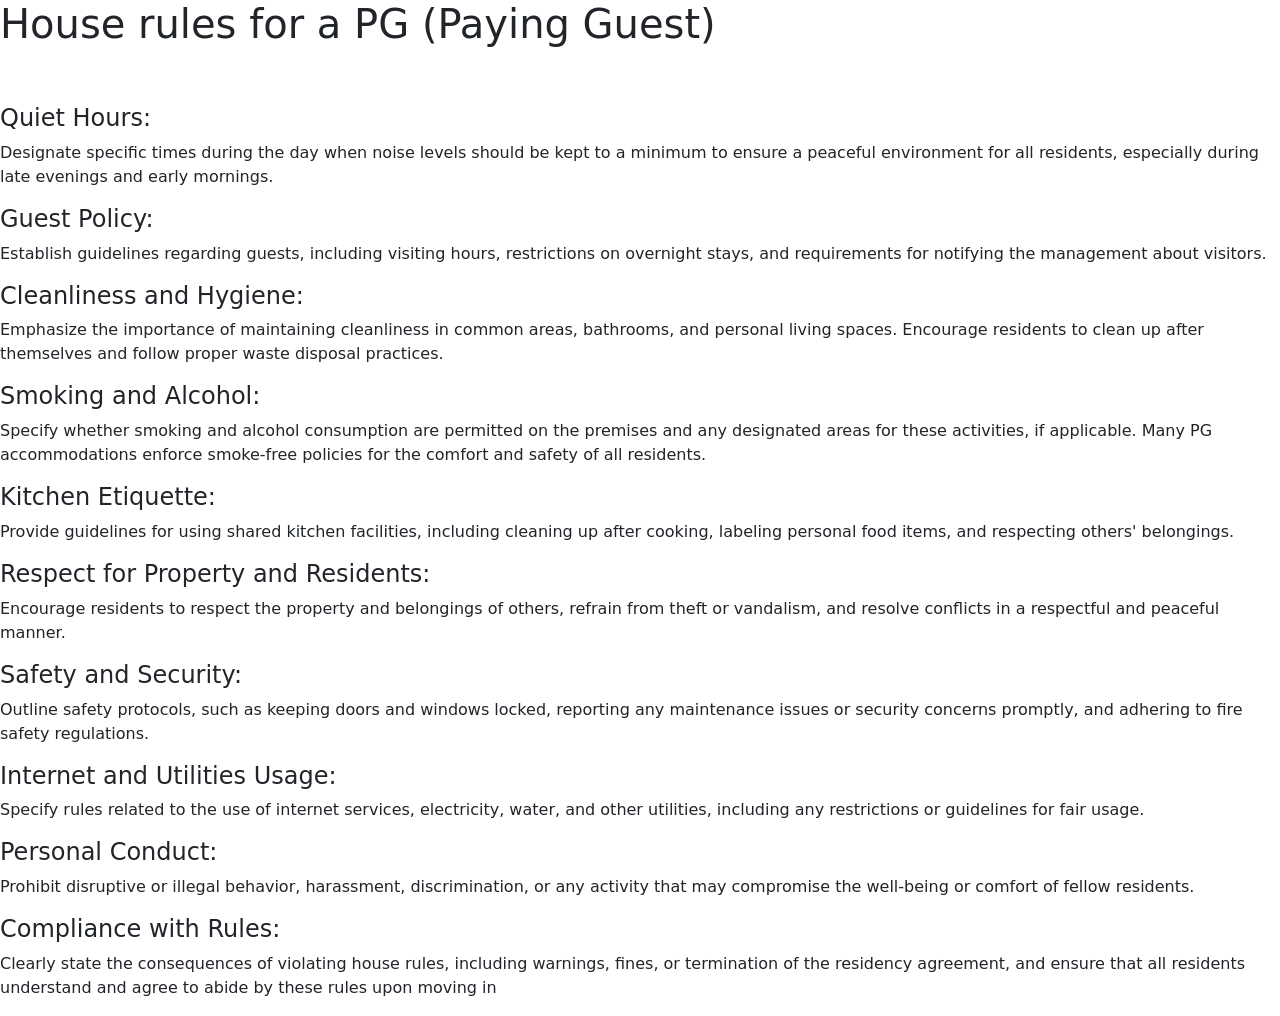
<file: templates/rules.html>
<!DOCTYPE html>
<html lang="en">

<head>
    <meta charset="UTF-8">
    <meta name="viewport" content="width=device-width, initial-scale=1.0">
    <title>Document</title>
    <link rel="stylesheet" href="/static/bootstrap-5.3.3-dist/css/bootstrap.min.css">
    <link rel="stylesheet" href="/static/css/style.css">
</head>

<body>
    <h1> House rules for a PG (Paying Guest) </h1><br><br>

    <h4>Quiet Hours: </h4>
    <p>Designate specific times during the day when noise levels should be kept to a
        minimum to ensure a peaceful environment for all residents, especially during late evenings and
        early mornings.</p>

    <h4>Guest Policy: </h4>
    <p>Establish guidelines regarding guests, including visiting hours,
        restrictions on overnight stays, and requirements for notifying the management about visitors.</p>

    <h4>Cleanliness and Hygiene:</h4>
    <p> Emphasize the importance of maintaining cleanliness in
        common areas, bathrooms, and personal living spaces. Encourage residents to clean up after
        themselves and follow proper waste disposal practices.</p>

    <h4>Smoking and Alcohol:</h4>
    <p> Specify whether smoking and alcohol consumption are permitted
        on the premises and any designated areas for these activities, if applicable. Many PG
        accommodations enforce smoke-free policies for the comfort and safety of all residents.</p>

    <h4>Kitchen Etiquette:</h4>
    <p> Provide guidelines for using shared kitchen facilities, including cleaning up after cooking,
        labeling personal food items, and respecting others' belongings.</p>

    <h4>Respect for Property and Residents:</h4>
    <p> Encourage residents to respect the property and belongings of others,
        refrain from theft or vandalism, and resolve conflicts in a respectful and peaceful manner.</p>

    <h4>Safety and Security:</h4>
    <p>Outline safety protocols, such as keeping doors and windows locked, reporting any
        maintenance issues or security concerns promptly, and adhering to fire safety regulations.</p>

    <h4>Internet and Utilities Usage:</h4>
    <p> Specify rules related to the use of internet services, electricity,
        water, and other utilities, including any restrictions or guidelines for fair usage.</p>

    <h4>Personal Conduct:</h4>
    <p> Prohibit disruptive or illegal behavior, harassment, discrimination, or any
        activity that may compromise the well-being or comfort of fellow residents.</p>

    <h4>Compliance with Rules: </h4>
    <p>Clearly state the consequences of violating house rules, including
        warnings, fines, or termination of the residency agreement, and ensure that all residents
        understand and agree to abide by these rules upon moving in</p>
</body>

</html>
</file>
<file: static/css/style.css>
*{
    margin:0;
    padding:0;
    box-sizing:border-box;
    
}
/*-----------variables----------------*/
@font-face {
    font-family: wed;
    src: url(fonts/WeddingdayPersonalUseRegular-1Gvo0.ttf);
}
@font-face {
    font-family: azonia;
    src: url(fonts/Azonix-1VB0.otf);
}
@font-face {
    font-family: autumn;
    src: url(fonts/AutumnFlowers-9YVZK.otf);
}

@font-face {
    font-family: king;
    src: url(fonts/KingsmanDemo-1GVgg.ttf);
}

@font-face {
    font-family: play;
    src: url(fonts/PlayfairDisplay-Regular.ttf);
}

:root{
    --color1:#46211A;
    --color2:#9e908d;
    --color3:#73605B;
    --color4:#BBA095;
    --color5:#B3A398;
    --color6:#AD9E9D;
    --color7:#8B8998;
    --color8:#35394D;
    --color9:#E7E2E2;
    --color10:#EFDCCC;
    --color11:#D1B7A1;
}
.container-fluid
{
    max-width: 1440px;
}
/*---------------nav-----------------*/
nav{
    position: sticky;
    top:0px;
    z-index:1;
 }
 .nav_bar{
    display:flex;
    justify-content:space-between;
    flex-wrap:wrap;
    background-color:var(--color8);
}   
.main_logo{
    margin:2px 10px;
}
.logo{
    padding: 0px 35px;
}
.site_name{
    font-family:azonia;
    font-size: 20px;
    color: var(--color2);
}
.links{
    margin: 20px 0px;
}
ul{
    list-style: none;
}
li{
    display: inline-block;
}
.a{
    text-decoration:none;
    color: var(--color2);
    padding:5px 20px;
    margin:0px 20px;
    font-family:Arial Rounded MT Bold;
    font-size: 25px;
}
.a_main{
    text-decoration:none;   
    color:var(--color4);
    padding:5px 20px;
    margin:0px 20px;
    font-family:Arial Rounded MT Bold;
    font-size: 25px;
}
.a:hover,.a_main:hover{
    color:var(--color4);
}



/*------------image section-------------*/  
.image{
    overflow: hidden; 
}
.image img{
    height: 100%;
    width:100%;
}
.image_text{
    position: absolute;
    top:300px;
    text-align: center;
    opacity:0.9;
    font-family:autumn;
    font-size: 55px;
    color: var(--color1);
}
/*-----------side_image-----------*/
.side_image_section{
    transition:background-color 1s ease;
}
.side_image_section:hover{
    background-color: var(--color6);
}
.side_image{
    overflow: hidden;
    margin:80px 20px;
    border-radius: 20px;
   border: solid var(--color8) 3px;
   transition: transform 2s;
}
.side_image:hover{
    transform: scale(1.05);
}
.side_image img{
    height: 100%;
    width: 100%;
}
.side_writing{  
    margin:80px 0px;
    padding: 10px;
}
.heading{
    font-family:king;
    font-size: 50px;
    color:white ;
}
.content_heading{
    font-size:30px;
    font-family:play;
    color: white;
    text-align:justify;
}
.demo{
	border:solid  black 1px;
}
/*------------chat_with_landlord---------*/
.side_chat_landord{
    transition: background-color 1s ease;
}
.side_chat_landord:hover{
    background-color:var(--color6);
}
.side_chat_landord_image{
    overflow: hidden;
    margin:80px 20px;
    border-radius: 20px;
   border: solid var(--color8) 3px;
   transition: transform 2s;
}
.side_chat_landord_image:hover{
    transform: scale(1.105);
}
.side_chat_landord_image img{
    height:100%;
    width:100%;
}   
.side_lanlord_chating{
    margin:80px 0px;
    padding: 10px;
}
/*------steps_to_follow---------*/
.steps_mainheading{
    font-size: 45px;
    font-family: Arial Rounded MT Bold  ;
    text-align: center;
    margin: 30px;
}
.steps_heading{
    font-size: 60px;
    font-family:play;
}
.steps_subheading{
    font-size:40px;
    font-family: king;
}
.steps_content{
    
     font-size:20px;
    font-family:play;
    text-align: justify;
}
.steps{
    height: 450px;
    padding:40px;
    margin: 20px;
    background-image:linear-gradient(to bottom ,var(--color6),70%, var(--color1));
    color:white;
     transition:box-shadow 1s;
     border-radius: 50px;

}
.steps:hover{
    box-shadow: 5px -5px 5px var(--color8);
}
/*----city photo----*/
.city{
    position: relative;
    margin-bottom: 20px;
}
.cityimg{
    overflow: hidden;
    height: 250px;
    transition: .5s;
}
.cityimg img{
    height: 100%;
    width: 100%;
}
.citynm{
   position: absolute; 
   top: 40%;
   left: 30%;
   opacity: 0;
   transition: .5s;
   font-size: 50px;
   font-family: king;
   color: black;
}
.citynmpune{
    position: absolute; 
    top: 40%;
    left: 35%;
    opacity: 0;
    transition: .5s;
    font-size: 50px;
    font-family: king;
    color: black;
 }

.city:hover .cityimg{
    opacity: 0.4;
}
.city:hover .citynm, .city:hover .citynmpune{
    opacity: 1;
   
}
/*--------------room-----------*/
.room{
    overflow: hidden;
    height: 300px;
    padding: 20px;
    transition: transform 2s ease;
    
}
.room:hover{
    transform:scale(1.05);
}
.room img{
    height:100%;
    width:100%;
    border: solid black 1px;
}
.room_writing{
    font-family: king;
    text-align: center;
    font-size: xx-large;
}
.room_logo{
    overflow: hidden;
    margin-top:5px;
}
.room_logo img{
    height: 100%;
    width:100%;
}
.address{
    font-family: Arial Rounded MT Bold;
    font-size: large;
}
.room_main{
    box-shadow: 5px -5px 5px var(--color7);
    background-color: var(--color9);
    margin-top: 10px;
    margin-bottom: 10px;
    height: 700px;
}
.flat_redirect{
    color:black;
    text-decoration: none;
   
}
.button{
    border: solid black 1px;
    border-radius: 50px;
    text-align: center;
    margin-top: 10px;
    padding: 10px;
    background-color: white;
    font-size: large;
    transition: box-shadow 1s;
    transition: background-color 1s;
    font-family: play;
}
.button:hover{
    background-color: var(--color2);
    box-shadow: -3px 3px 5px var(--color8);
 
}
/*-------footer-------*/
.main_footer{
    border: solid black 1px;
    background-color: var(--color8);
    margin-top: 50px;
}
.icons{
    height: 50px;
    width: 50px;
    margin-left: 60px;
    margin-bottom: 10px;
}
.icon_heading{
    margin-top: 30px;
    margin-left: 110px;
    font-family:autumn ;
    font-size: 50px;
    color: var(--color2);
}
.link{
    margin-top: 50px;
    margin-left: 80px;
    margin-bottom: 30px;
}
.icon{
    height: 30px;
    width: 30px;
    margin-left: 40px;  
    margin-top: 10px;
    margin-right: 10px;
}
.contact{
    color: var(--color2);
    font-size: larger;
}
/*----mumbai flat-----*/
.carousel_room{
    overflow: hidden;
    height: 500px;
    margin-top: 50px;
}
.carousel_room img{
    height:100%;
    width:100%;
}
.carousel_writing_heading{
    margin-top: 20px;
    font-family: king;
    font-size:50px;
    text-align: center;
}
.carousel_writing_content{
    margin-top: 20px;
    font-family: Arial Rounded MT Bold;
    font-size:30px;
    text-align: center;
}
.carousel_details{
    margin-top: 20px;
    font-family: Arial Rounded MT Bold;
    font-size:30px;
}
.carousel_icon_writing{
    font-family: Arial Rounded MT Bold;
    font-size:20px;
    padding-top: 10px;
    text-align: center;
}
.main_carousel_icon_writing{
        margin: 20px;
}
/*---------feedback page-----------*/
    .imag {
        margin-top: 20px;
        overflow: hidden;
    }
    .imag img {
        width: 100%;
        height: 100%;
    
    }
    .form {
      margin-top: 20px;
        padding: 20px;
    }
    .form h2 {
        margin-bottom: 20px;
        text-align: center;
    }
    .form input[type="text"],
    .form textarea {
        width: 100%;
        padding: 10px;
        margin-bottom: 15px;
        border: 1px solid var(--color1);
        border-radius: 5px;
    }
    .form input[type="submit"] {
        width: 100%;
        padding: 10px;
        border: none;
        border-radius: 5px;
        background-color:var(--color1);
        color: #fff;
    }
	

#submit{
	margin-top:30px;

}
/*--------login-------------*/
.bg{
    background-image: radial-gradient(#efe5db,#ecdccf);
    height: 100%;
}

.loginform{
    margin-top: 60px;
    padding: 20px;
    border: solid var(--color1) 1px;
    border-radius: 5px;
    background-color: white;
}
.loginform input[type="text"],input[type="password"]
{
    width: 100%;
    border-radius: 5px;
    padding: 10px;
    margin-bottom: 15px;
    border: 1px solid var(--color1);
}   
.loginform input[type="submit"] {
    width: 100%;
    padding: 10px;
    border: none;
    border-radius: 5px;
    margin-top: 15px;
    background-color:var(--color1);
    color: #fff;
}
.loginform textarea {
    width: 100%;
    padding: 10px;
    margin-bottom: 15px;
    border: 1px solid var(--color1);
    border-radius: 5px;
}
.signup{
    text-decoration: none;
    color:black;
}
.signup:hover{
    text-decoration: underline;
}
.gender{
    margin-bottom: 15px;
}
.loginform input[type="radio"] {
    margin-left: 10px;
}
.fm{
    border: solid 1px var(--color1);
    margin-bottom:20px;
    margin-right: 5px;
    padding: 5px;
    width: 150px;
    border-radius: 5px;
    background-color: #fff;
}
.bookbutton{
    border: solid black 1px;
    border-radius: 50px;
    text-align: center;
    padding: 20px;
    background-color: white;
    font-size: large;
    transition: background-color 1s;
    font-family: play;
}
.bookbutton:hover{
    background-color: var(--color2);
   

}
/*-----view booking---------*/
.viewbooking{
    font-size: xx-large;
}
.viewbookingvalue{
    font-size: x-large;
}
</file>
